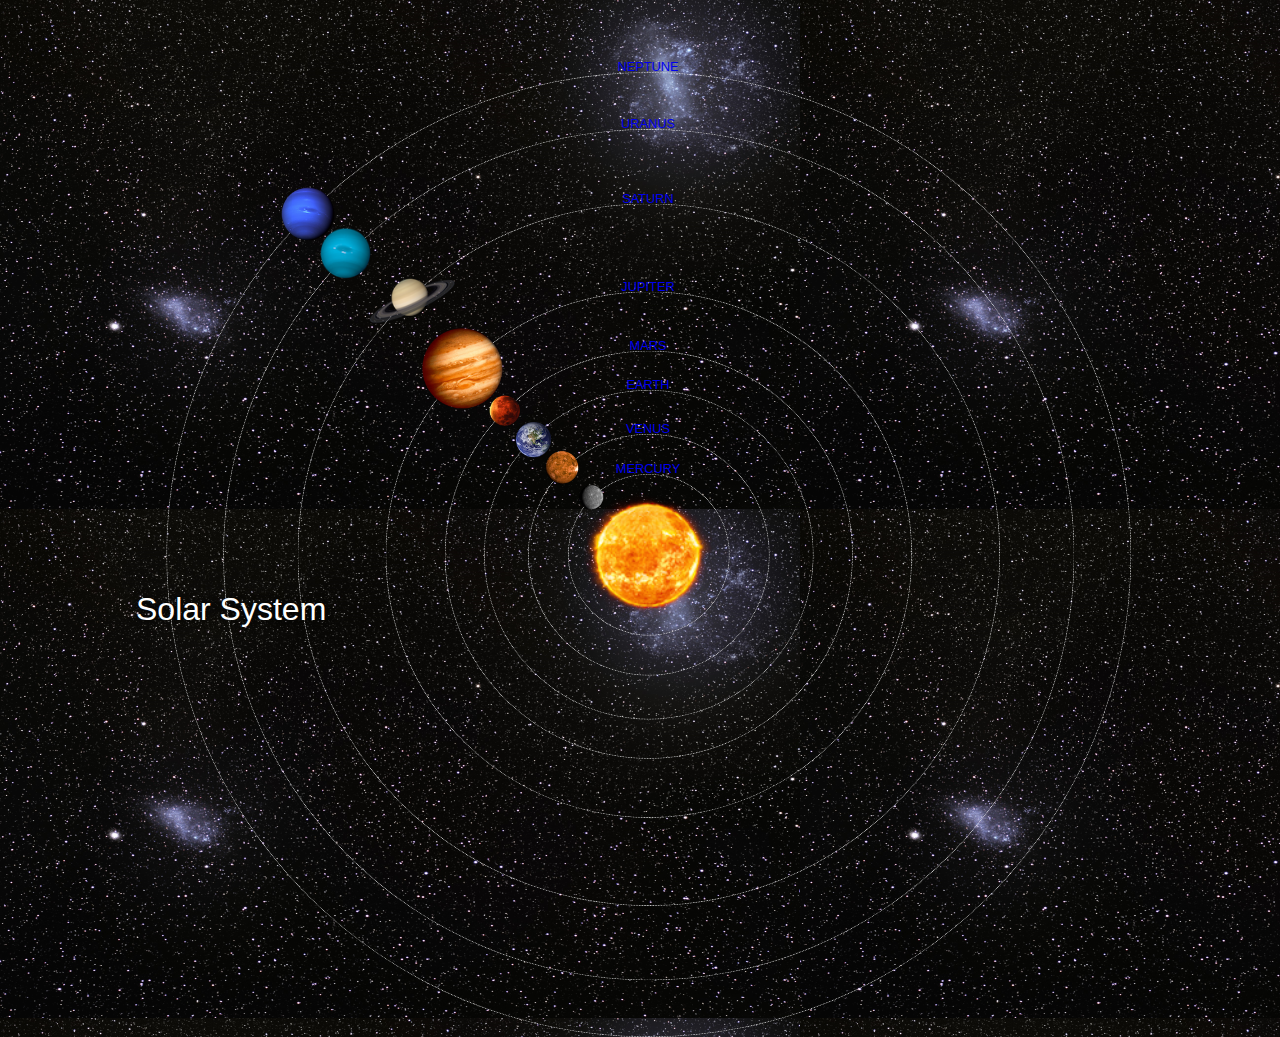
<file: index.html>
<!DOCTYPE html>
<html>
    <head>
        <title>Solar System</title>
        <link rel="stylesheet" href="style.css" />
    </head>
    <body>
        <div id="container">
            <h1>Solar System</h1>
            <a href="sun.html"><img src="images/sun.png" id="sun"/></a>
            
            <div id="neptune-orbit">
                <a href="neptune.html"><img src="images/neptune.png" id="neptune"/></a>
            </div>
            <div id="neptune-label" class="label-box">
                <a href="neptune.html">NEPTUNE</a>
            </div>
            
            <div id="uranus-orbit">
                <a href="uranus.html"><img src="images/uranus.png" id="uranus"/></a>
            </div>
            <div id="uranus-label" class="label-box">
                <a href="uranus.html">URANUS</a>
            </div>
            
            <div id="saturn-orbit">
                <a href="saturn.html"><img src="images/saturn.png" id="saturn"/></a>
            </div>
            <div id="saturn-label" class="label-box">
                <a href="saturn.html">SATURN</a>
            </div>
            
            <div id="jupiter-orbit">
                <a href="jupiter.html"><img src="images/jupiter.png" id="jupiter"/></a>
            </div>
            <div id="jupiter-label" class="label-box">
                <a href="jupiter.html">JUPITER</a>
            </div>
            
            <div id="mars-orbit">
                <a href="mars.html"><img src="images/mars.png" id="mars"/></a>
            </div>
            <div id="mars-label" class="label-box">
                <a href="mars.html">MARS</a>
            </div>
            
            <div id="earth-orbit">
                <a href="earth.html"><img src="images/earth.png" id="earth"/></a>
            </div>
            <div id="earth-label" class="label-box">
                <a href="earth.html">EARTH</a>
            </div>
            
            <div id="venus-orbit">
                <a href="venus.html"><img src="images/venus.png" id="venus"/></a>
            </div>
            <div id="venus-label" class="label-box">
                <a href="venus.html">VENUS</a>
            </div>
            
            <div id="mercury-orbit">
                <a href="mercury.html"><img src="images/mercury.png" id="mercury"/></a>
            </div>
            <div id="mercury-label" class="label-box">
                <a href="mercury.html">MERCURY</a>
            </div>
            
        </div>
    </body>
</html>
</file>
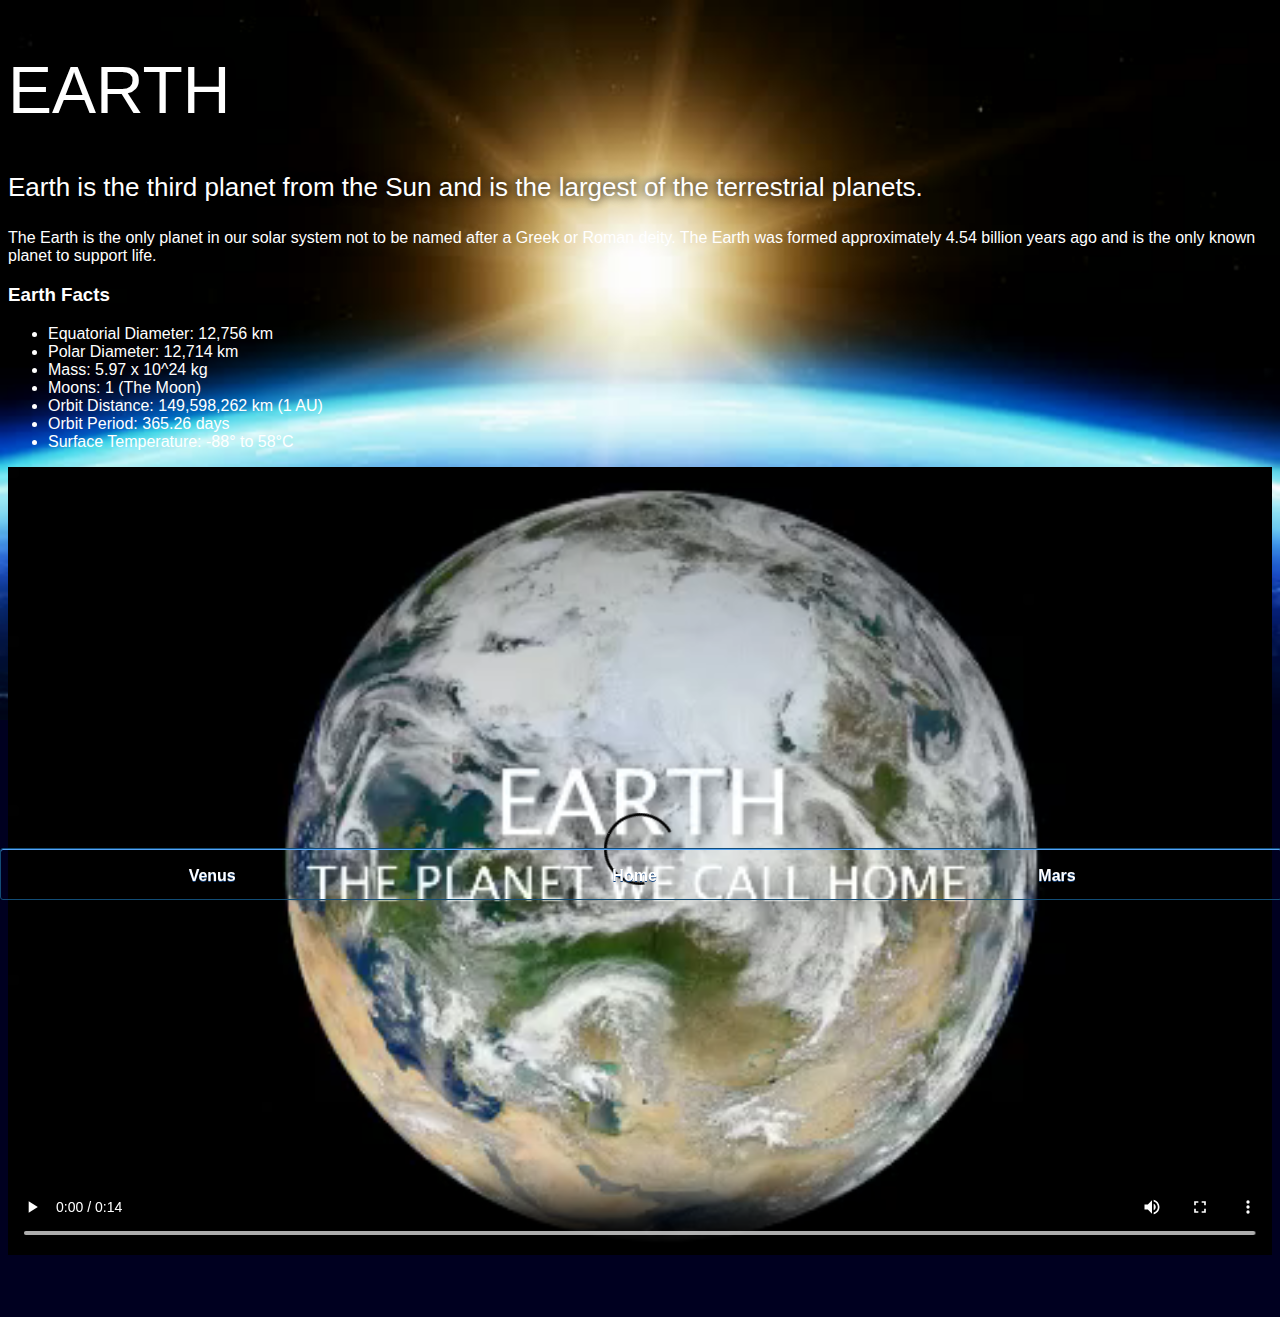
<file: earth.html>
<!DOCTYPE html>
<html>
    <head>
        <title>Solar System</title>
        <link rel="stylesheet" href="style-pages.css" />
    </head>
    <body>
        <div id="main">
            <div id="content">
                <h1>Earth</h1>
                <p class="intro">
                    Earth is the third planet from the Sun and is the largest of the terrestrial planets. 
                </p>             

                <p>
                    The Earth is the only planet in our solar system not to be named after a Greek or Roman deity. The Earth was formed approximately 4.54 billion years ago and is the only known planet to support life.
                </p>

                <h3>Earth Facts</h3>
                <ul>
                    <li>Equatorial Diameter:	12,756 km</li>
                    <li>Polar Diameter:	12,714 km</li>
                    <li>Mass:	5.97 x 10^24 kg</li>
                    <li>Moons:	1 (The Moon)</li>
                    <li>Orbit Distance:	149,598,262 km (1 AU)</li>
                    <li>Orbit Period:	365.26 days</li>
                    <li>Surface Temperature:	-88&deg; to 58&deg;C</li>
                </ul>
                <video id="video" controls>
                    <source src="videos/earth-video.mp4" type="video/mp4">
                </video>

            </div>
            
            <div id="tabs-bottom">
            <a href="venus.html">Venus</a>
            <a href="index.html">Home</a>
            <a href="mars.html">Mars</a>
            </div>
        </div>
    </body>
</html>
</file>
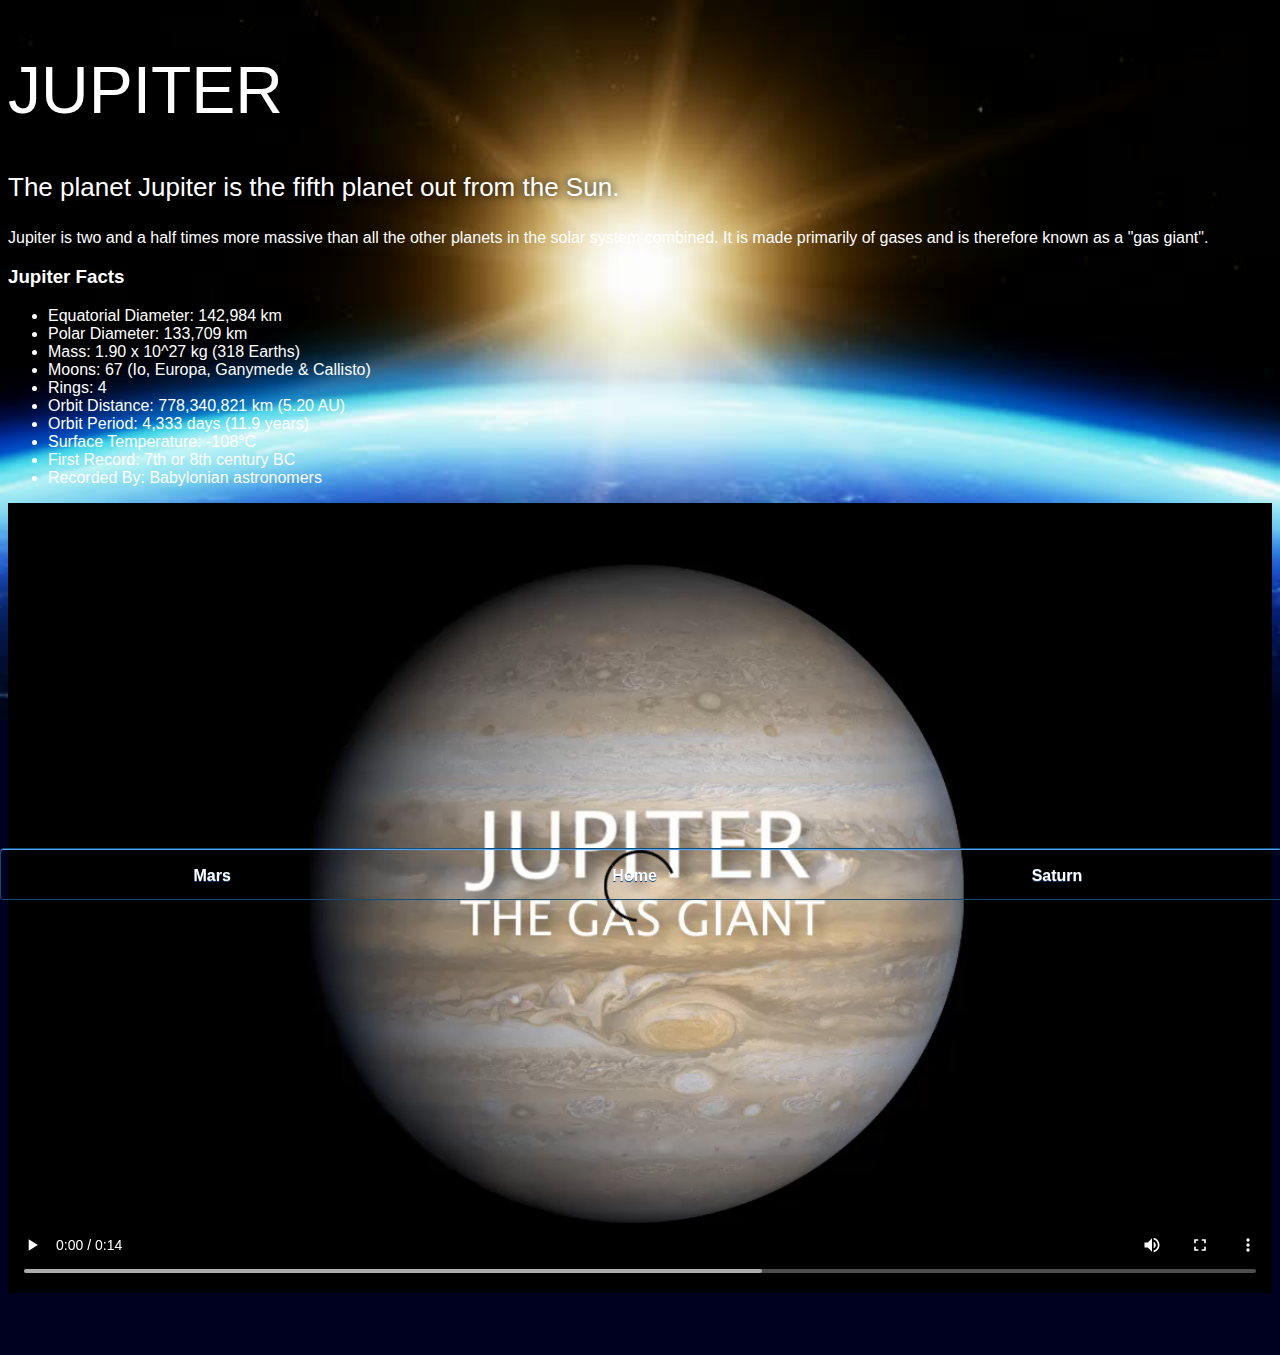
<file: jupiter.html>
<!DOCTYPE html>
<html>
    <head>
        <title>Solar System</title>
        <link rel="stylesheet" href="style-pages.css" />
    </head>
    <body>
        <div id="main">
            <div id="content">
                <h1>Jupiter</h1>
                <p class="intro">
                    The planet Jupiter is the fifth planet out from the Sun.
                </p>             

                <p>
                    Jupiter is two and a half times more massive than all the other planets in the solar system combined. It is made primarily of gases and is therefore known as a "gas giant".
                </p>

                <h3>Jupiter Facts</h3>
                <ul>
                    <li>Equatorial Diameter:	142,984 km</li>
                    <li>Polar Diameter:	133,709 km</li>
                    <li>Mass:	1.90 x 10^27 kg (318 Earths)</li>
                    <li>Moons:	67 (Io, Europa, Ganymede & Callisto)</li>
                    <li>Rings:	4</li>
                    <li>Orbit Distance:	778,340,821 km (5.20 AU)</li>
                    <li>Orbit Period:	4,333 days (11.9 years)</li>
                    <li>Surface Temperature:	-108&deg;C</li>
                    <li>First Record:	7th or 8th century BC</li>
                    <li>Recorded By:	Babylonian astronomers</li>
                </ul>
                <video id="video" controls>
                    <source src="videos/jupiter-video.mp4" type="video/mp4">
                </video>


            </div>
            
            <div id="tabs-bottom">
            <a href="mars.html">Mars</a>
            <a href="index.html">Home</a>
            <a href="saturn.html">Saturn</a>
            </div>
        </div>
    </body>
</html>
</file>
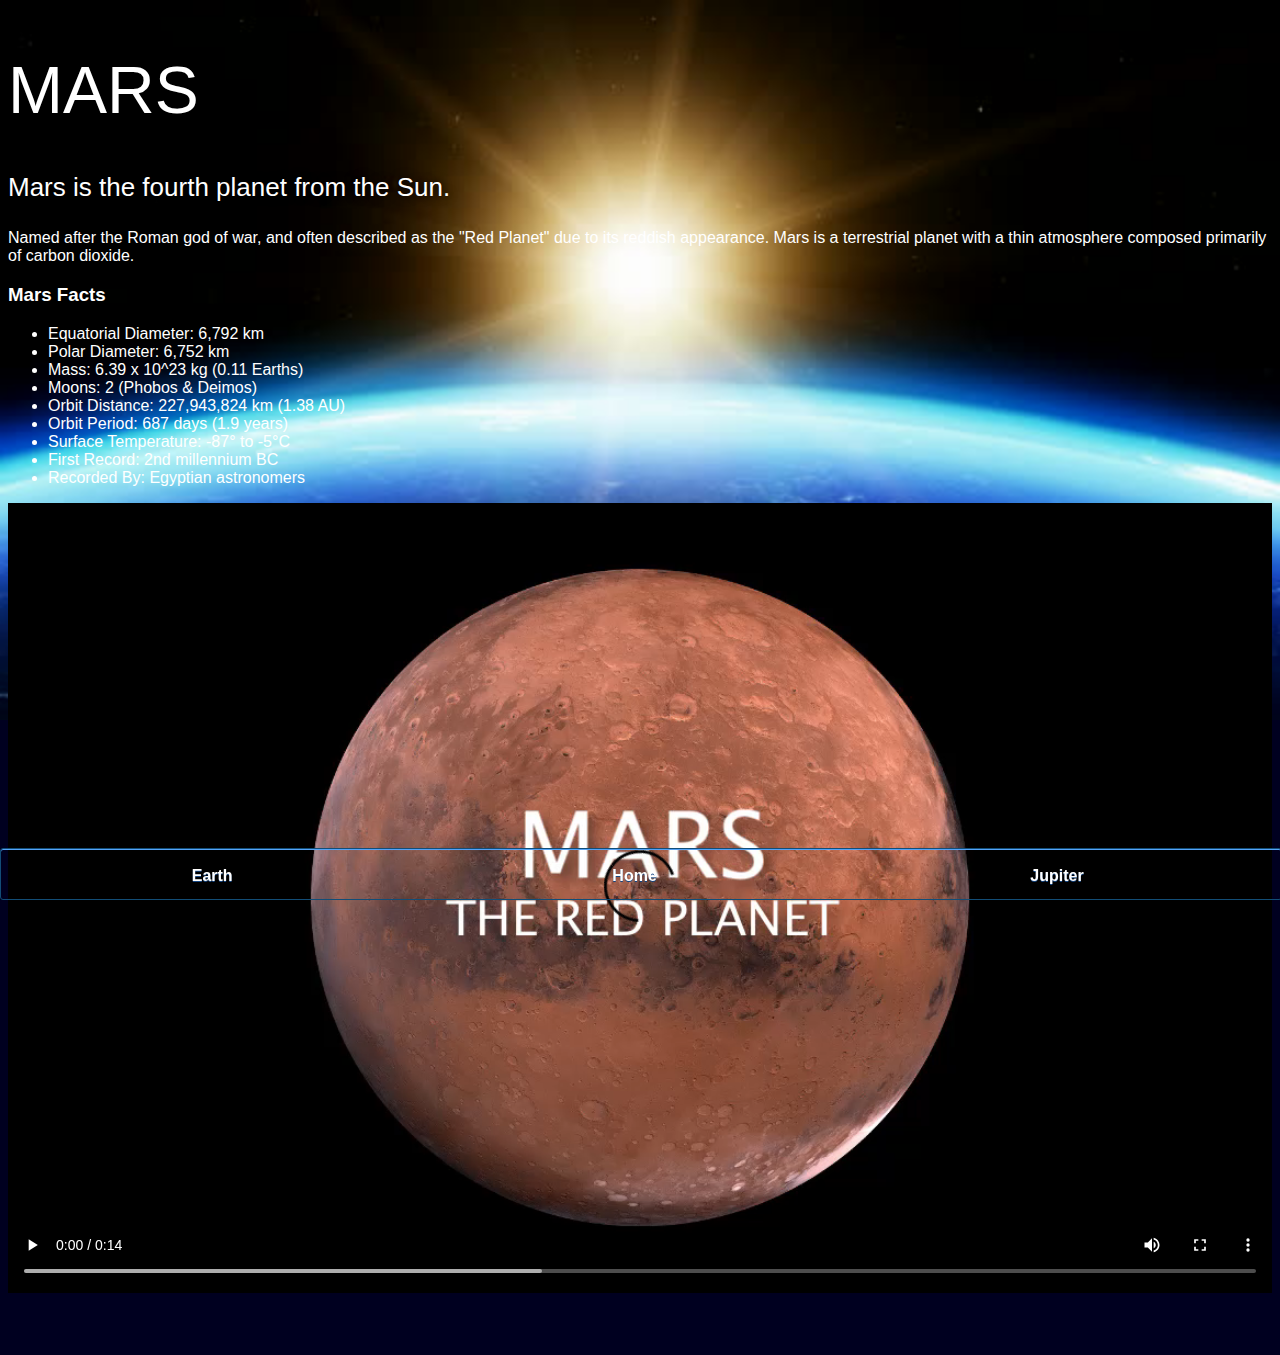
<file: mars.html>
<!DOCTYPE html>
<html>
    <head>
        <title>Solar System</title>
        <link rel="stylesheet" href="style-pages.css" />
    </head>
    <body>
        <div id="main">
            <div id="content">
                <h1>Mars</h1>
                <p class="intro">
                    Mars is the fourth planet from the Sun.  
                </p>             

                <p>
                    Named after the Roman god of war, and often described as the "Red Planet" due to its reddish appearance. Mars is a terrestrial planet with a thin atmosphere composed primarily of carbon dioxide.
                </p>

                <h3>Mars Facts</h3>
                <ul>
                    <li>Equatorial Diameter:	6,792 km</li>
                    <li>Polar Diameter:	6,752 km</li>
                    <li>Mass:	6.39 x 10^23 kg (0.11 Earths)</li>
                    <li>Moons:	2 (Phobos & Deimos)</li>
                    <li>Orbit Distance:	227,943,824 km (1.38 AU)</li>
                    <li>Orbit Period:	687 days (1.9 years)</li>
                    <li>Surface Temperature:	-87&deg; to -5&deg;C</li>
                    <li>First Record:	2nd millennium BC</li>
                    <li>Recorded By:	Egyptian astronomers</li>
                </ul>
                <video id="video" controls>
                    <source src="videos/mars-video.mp4" type="video/mp4">
                </video>

            </div>
            
            <div id="tabs-bottom">
            <a href="earth.html">Earth</a>
            <a href="index.html">Home</a>
            <a href="jupiter.html">Jupiter</a>
            </div>
        </div>
    </body>
</html>
</file>
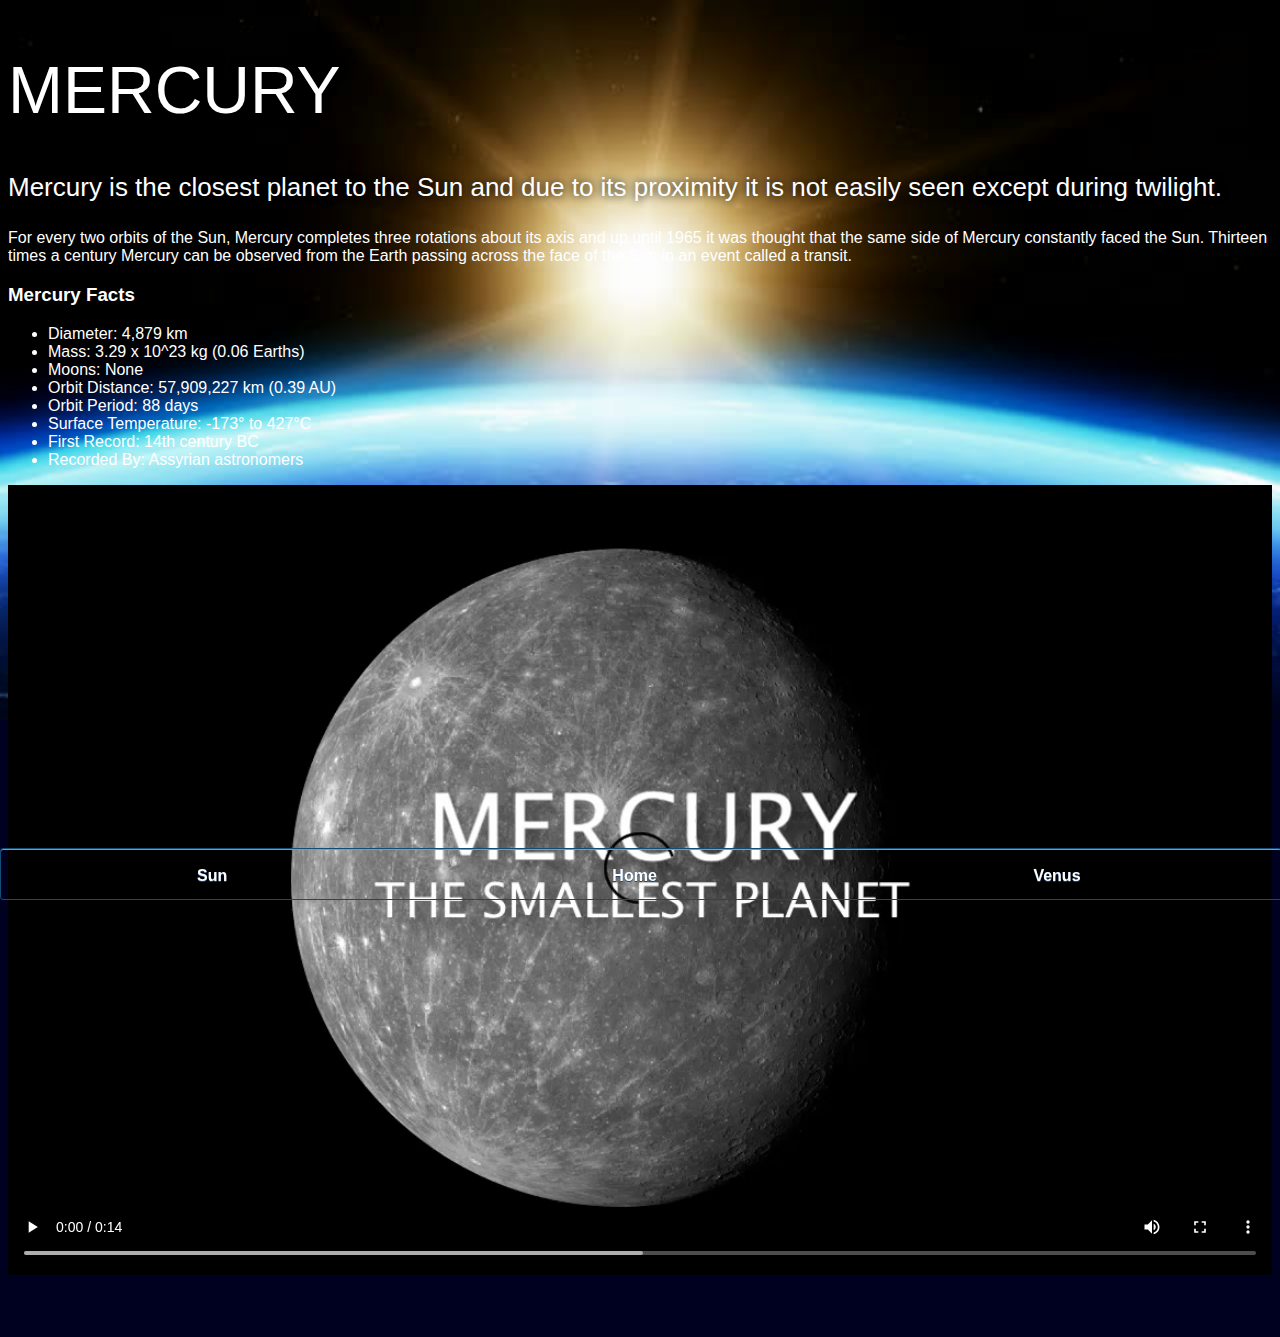
<file: mercury.html>
<!DOCTYPE html>
<html>
    <head>
        <title>Solar System</title>
        <link rel="stylesheet" href="style-pages.css" />
    </head>
    <body>
        <div id="main">
            <div id="content">
                <h1>Mercury</h1>
                <p class="intro">
                    Mercury is the closest planet to the Sun and due to its proximity it is not easily seen except during twilight. 
                </p>             

                <p>
                    For every two orbits of the Sun, Mercury completes three rotations about its axis and up until 1965 it was thought that the same side of Mercury constantly faced the Sun. Thirteen times a century Mercury can be observed from the Earth passing across the face of the Sun in an event called a transit.
                </p>

                <h3>Mercury Facts</h3>
                <ul>
                    <li>Diameter:	4,879 km</li>
                    <li>Mass:	3.29 x 10^23 kg (0.06 Earths)</li>
                    <li>Moons:	None</li>
                    <li>Orbit Distance:	57,909,227 km (0.39 AU)</li>
                    <li>Orbit Period:	88 days</li>
                    <li>Surface Temperature:	-173&deg; to 427&deg;C</li>
                    <li>First Record:	14th century BC</li>
                    <li>Recorded By:	Assyrian astronomers</li>
                </ul>
                <video id="video" controls>
                    <source src="videos/mercury-video.mp4" type="video/mp4">
                </video>

            </div>
            
            <div id="tabs-bottom">
            <a href="sun.html">Sun</a>
            <a href="index.html">Home</a>
            <a href="venus.html">Venus</a>
            </div>
        </div>
    </body>
</html>
</file>
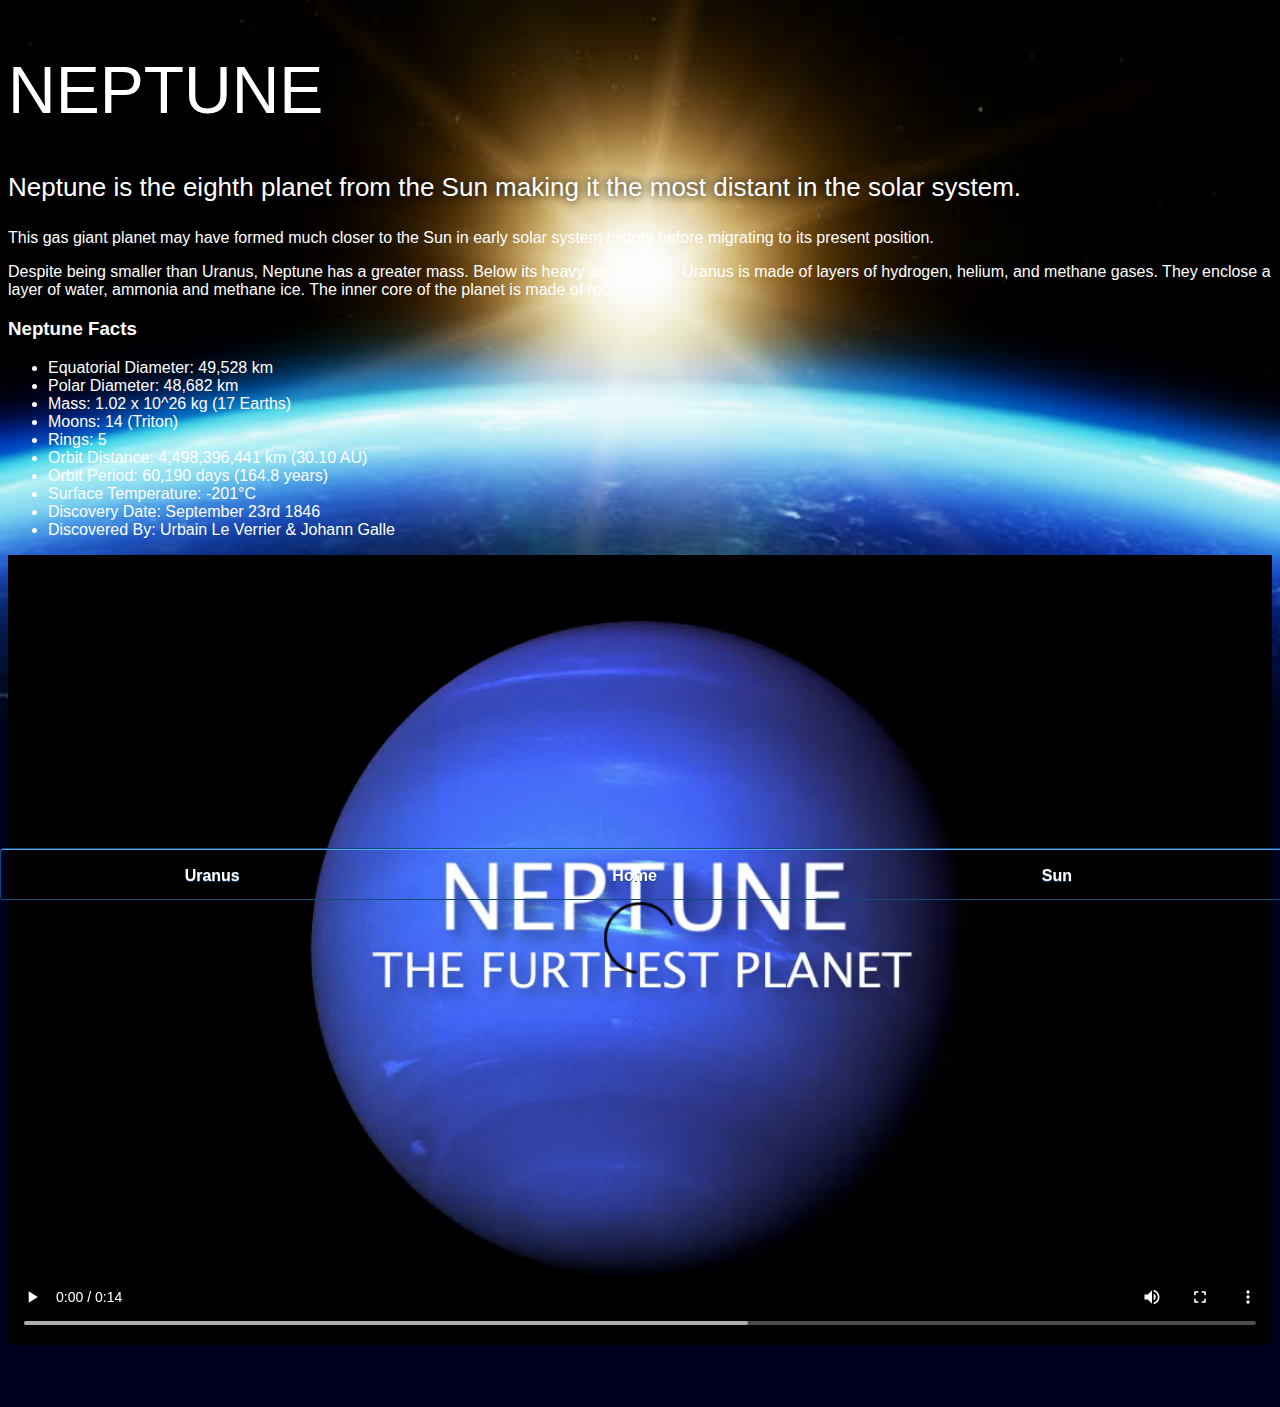
<file: neptune.html>
<!DOCTYPE html>
<html>
    <head>
        <title>Solar System</title>
        <link rel="stylesheet" href="style-pages.css" />
    </head>
    <body>
        <div id="main">
            <div id="content">
                <h1>Neptune</h1>
                <p class="intro">
                    Neptune is the eighth planet from the Sun making it the most distant in the solar system. 
                </p>             
                <p>
                    This gas giant planet may have formed much closer to the Sun in early solar system history before migrating to its present position.</p>

                <p>Despite being smaller than Uranus, Neptune has a greater mass. Below its heavy atmosphere, Uranus is made of layers of hydrogen, helium, and methane gases. They enclose a layer of water, ammonia and methane ice. The inner core of the planet is made of rock.</p>

                <h3>Neptune Facts</h3>
                <ul>
                    <li>Equatorial Diameter:	49,528 km</li>
                    <li>Polar Diameter:	48,682 km</li>
                    <li>Mass:	1.02 x 10^26 kg (17 Earths)</li>
                    <li>Moons:	14 (Triton)</li>
                    <li>Rings:	5</li>
                    <li>Orbit Distance:	4,498,396,441 km (30.10 AU)</li>
                    <li>Orbit Period:	60,190 days (164.8 years)</li>
                    <li>Surface Temperature:	-201&deg;C</li>
                    <li>Discovery Date:	September 23rd 1846</li>
                    <li>Discovered By:	Urbain Le Verrier & Johann Galle</li>
                </ul>

                <video id="video" controls>
                    <source src="videos/neptune-video.mp4" type="video/mp4">
                </video>
            </div>
            
            <div id="tabs-bottom">
            <a href="uranus.html">Uranus</a>
            <a href="index.html">Home</a>
            <a href="sun.html">Sun</a>
            </div>
        </div>
    </body>
</html>
</file>
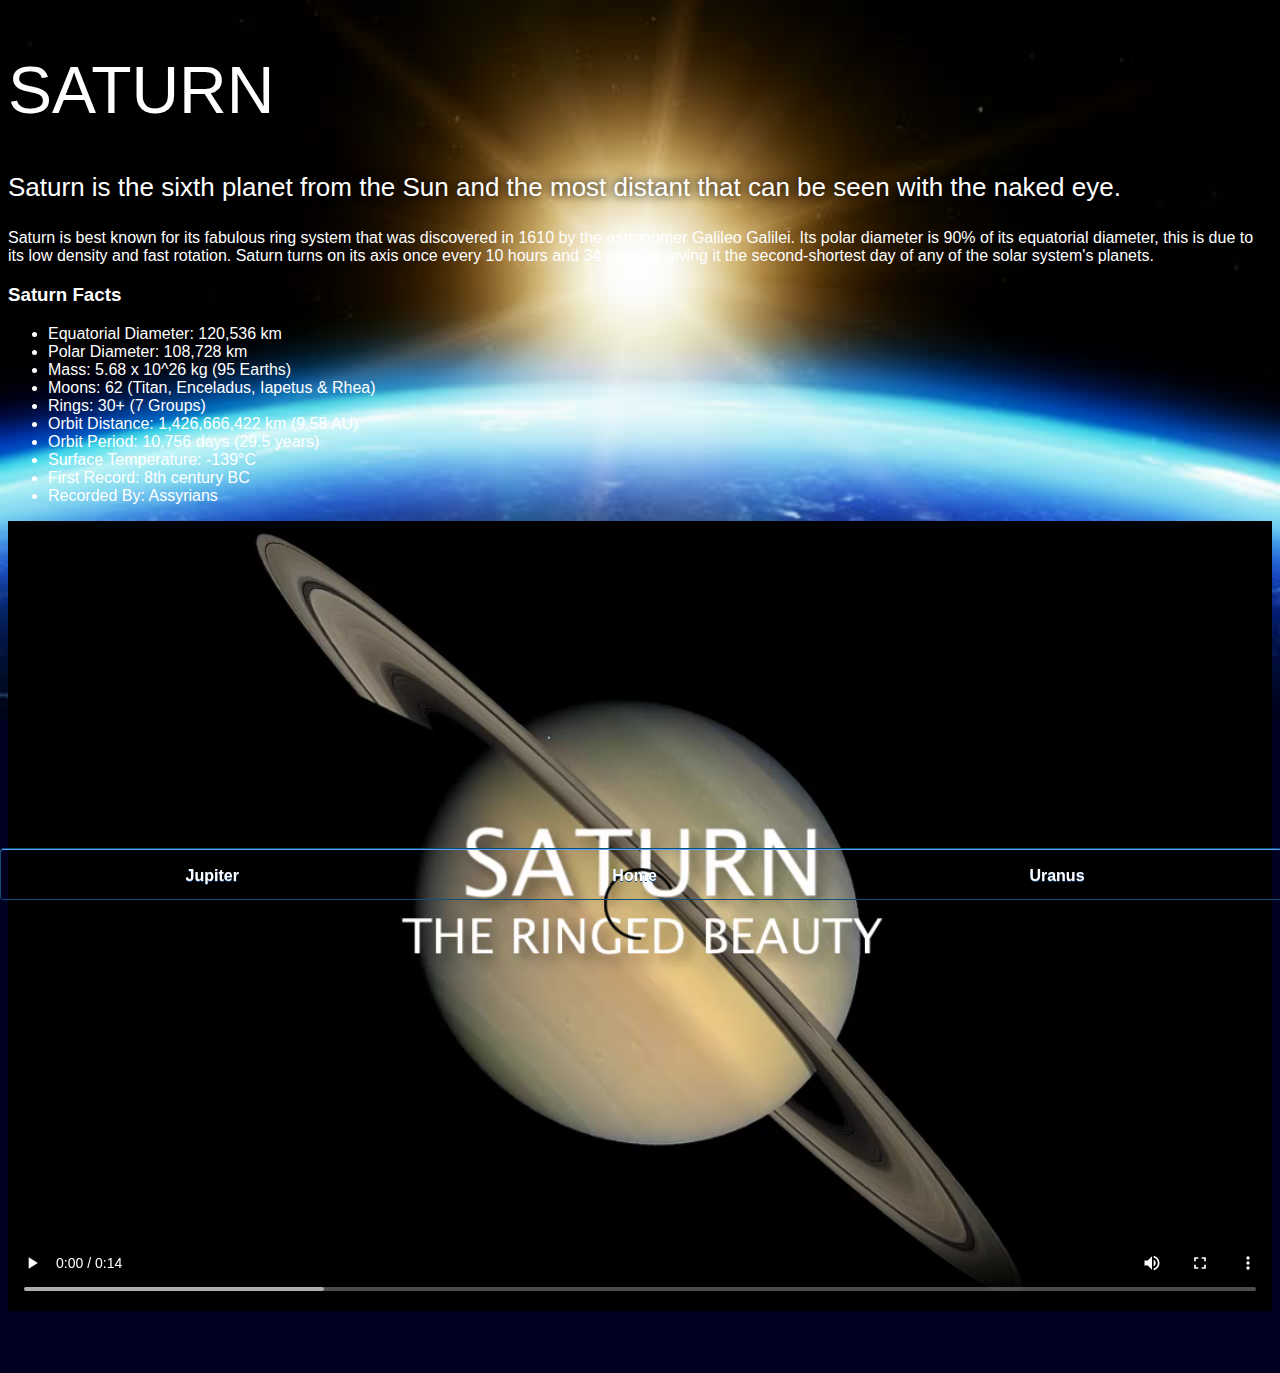
<file: saturn.html>
<!DOCTYPE html>
<html>
    <head>
        <title>Solar System</title>
        <link rel="stylesheet" href="style-pages.css" />
    </head>
    <body>
        <div id="main">
            <div id="content">
                <h1>Saturn</h1>
                <p class="intro">
                    Saturn is the sixth planet from the Sun and the most distant that can be seen with the naked eye.
                </p>             

                <p>
                    Saturn is best known for its fabulous ring system that was discovered in 1610 by the astronomer Galileo Galilei. Its polar diameter is 90% of its equatorial diameter, this is due to its low density and fast rotation. Saturn turns on its axis once every 10 hours and 34 minutes giving it the second-shortest day of any of the solar system's planets.
                </p>

                <h3>Saturn Facts</h3>
                <ul>
                    <li>Equatorial Diameter:	120,536 km</li>
                    <li>Polar Diameter:	108,728 km</li>
                    <li>Mass:	5.68 x 10^26 kg (95 Earths)</li>
                    <li>Moons:	62 (Titan, Enceladus, Iapetus & Rhea)</li>
                    <li>Rings:	30+ (7 Groups)</li>
                    <li>Orbit Distance:	1,426,666,422 km (9.58 AU)</li>
                    <li>Orbit Period:	10,756 days (29.5 years)</li>
                    <li>Surface Temperature:	-139&deg;C</li>
                    <li>First Record:	8th century BC</li>
                    <li>Recorded By:	Assyrians</li>
                </ul>
                <video id="video" controls>
                    <source src="videos/saturn-video.mp4" type="video/mp4">
                </video>
            </div>
            
            <div id="tabs-bottom">
            <a href="jupiter.html">Jupiter</a>
            <a href="index.html">Home</a>
            <a href="uranus.html">Uranus</a>
            </div>
        </div>
    </body>
</html>
</file>
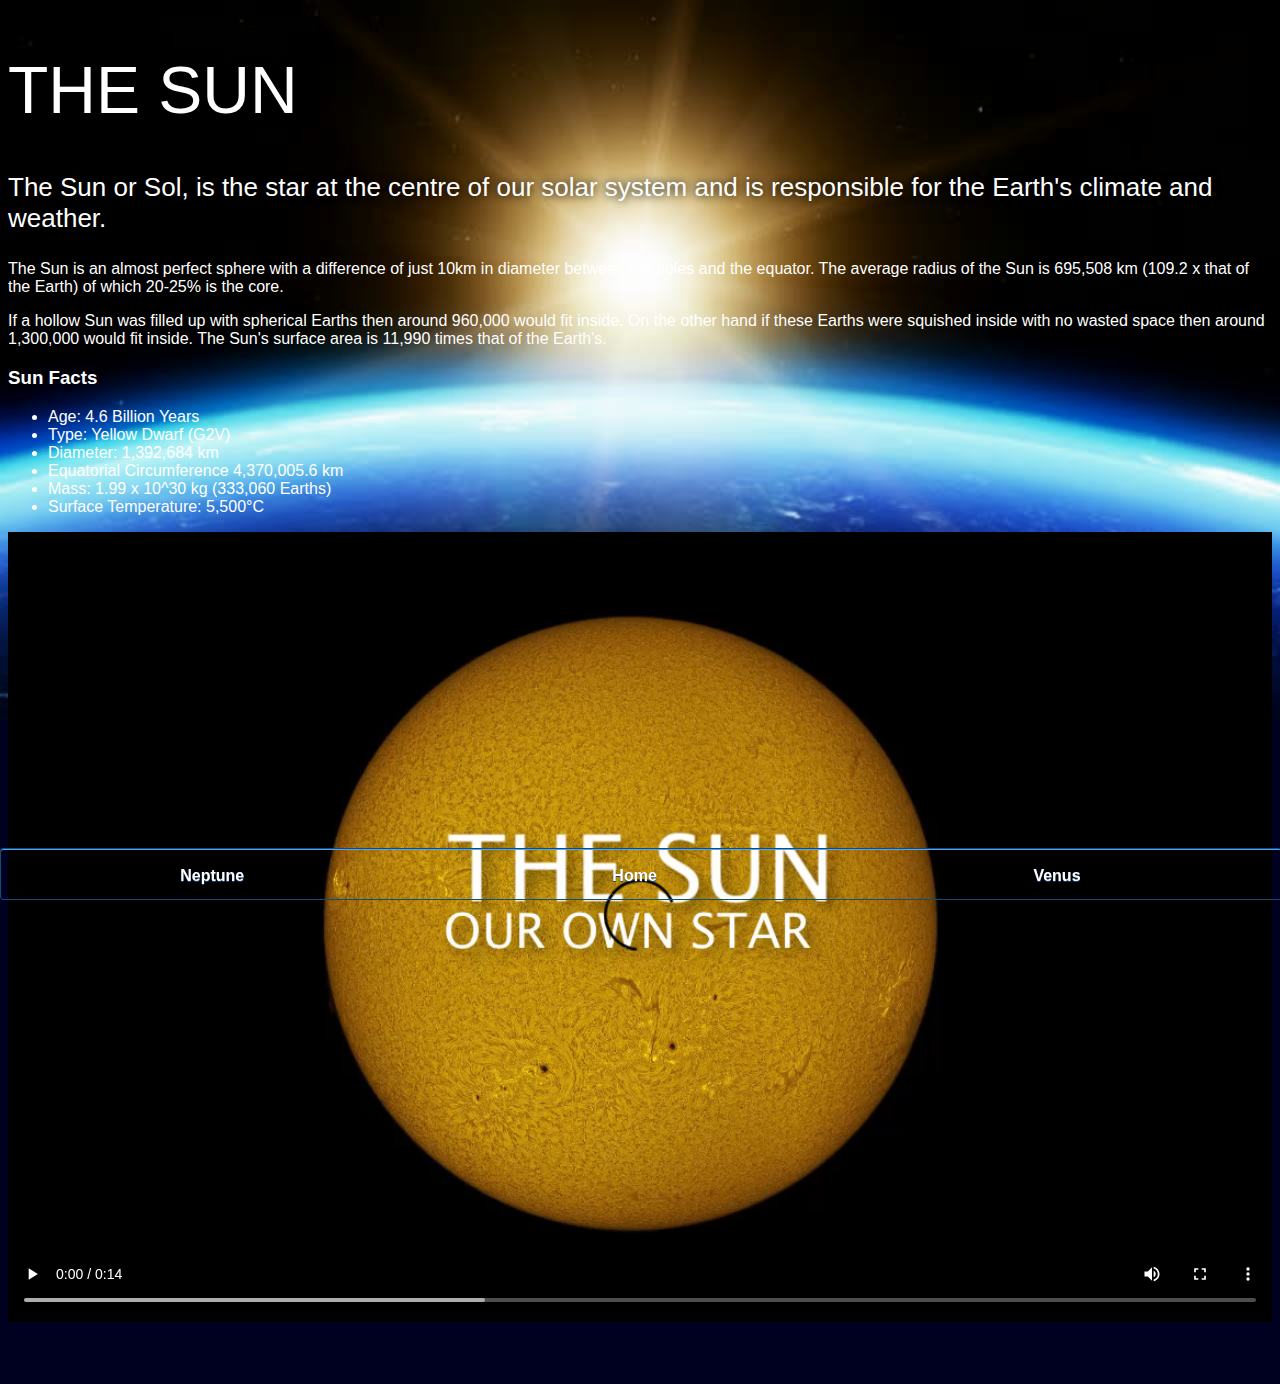
<file: sun.html>
<!DOCTYPE html>
<html>
    <head>
        <title>Solar System</title>
        <link rel="stylesheet" href="style-pages.css" />
    </head>
    <body>
        <div id="main">
            <div id="content">
                <h1>The Sun</h1>
                <p class="intro">
                    The Sun or Sol, is the star at the centre of our solar system and is responsible for the Earth's climate and weather. 
                </p>             

                <p>
                    The Sun is an almost perfect sphere with a difference of just 10km in diameter between the poles and the equator. The average radius of the Sun is 695,508 km (109.2 x that of the Earth) of which 20-25% is the core.
                </p>
                <p>
                    If a hollow Sun was filled up with spherical Earths then around 960,000 would fit inside. On the other hand if these Earths were squished inside with no wasted space then around 1,300,000 would fit inside. The Sun's surface area is 11,990 times that of the Earth's.
                </p>

                <h3>Sun Facts</h3>
                <ul>
                    <li>Age:	4.6 Billion Years</li>
                    <li>Type:	Yellow Dwarf (G2V)</li>
                    <li>Diameter:	1,392,684 km</li>
                    <li>Equatorial Circumference	4,370,005.6 km</li>
                    <li>Mass:	1.99 x 10^30 kg (333,060 Earths)</li>
                    <li>Surface Temperature:	5,500°C</li>
                </ul>
                
                <video id="video" controls>
                    <source src="videos/sun-video.mp4" type="video/mp4">
                </video>
            
            </div>
            
            <div id="tabs-bottom">
                <a href="neptune.html">Neptune</a>
                <a href="index.html">Home</a>
                <a href="venus.html">Venus</a>
            
            </div>
        
        
        </div>
    </body>
</html>
</file>
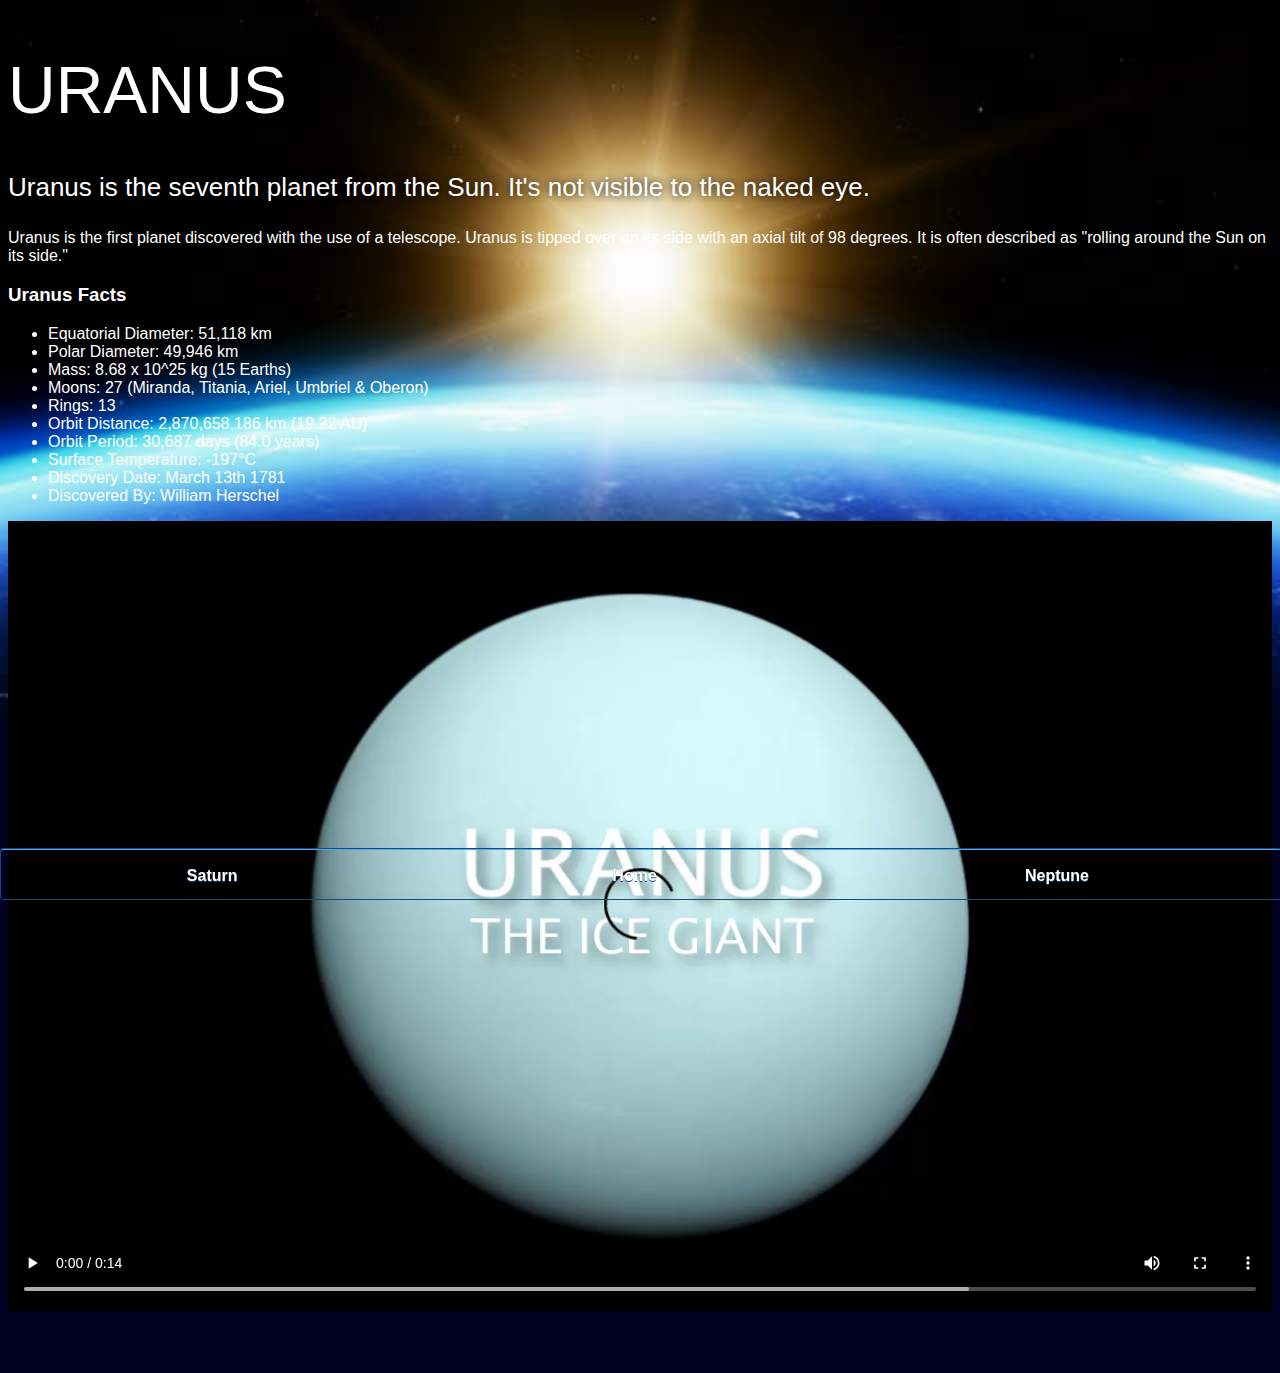
<file: uranus.html>
<!DOCTYPE html>
<html>
    <head>
        <title>Solar System</title>
        <link rel="stylesheet" href="style-pages.css" />
    </head>
    <body>
        <div id="main">
            <div id="content">
            <h1>Uranus</h1>
                <p class="intro">
                    Uranus is the seventh planet from the Sun. It's not visible to the naked eye.
                </p>             

                <p>
                    Uranus is the first planet discovered with the use of a telescope. Uranus is tipped over on its side with an axial tilt of 98 degrees. It is often described as "rolling around the Sun on its side."
                </p>

                <h3>Uranus Facts</h3>
                <ul>
                    <li>Equatorial Diameter:	51,118 km</li>
                    <li>Polar Diameter:	49,946 km</li>
                    <li>Mass:	8.68 x 10^25 kg (15 Earths)</li>
                    <li>Moons:	27 (Miranda, Titania, Ariel, Umbriel & Oberon)</li>
                    <li>Rings:	13</li>
                    <li>Orbit Distance:	2,870,658,186 km (19.22 AU)</li>
                    <li>Orbit Period:	30,687 days (84.0 years)</li>
                    <li>Surface Temperature:	-197&deg;C</li>
                    <li>Discovery Date:	March 13th 1781</li>
                    <li>Discovered By:	William Herschel</li>
                </ul>
                <video id="video" controls>
                    <source src="videos/uranus-video.mp4" type="video/mp4">
                </video>

            </div>
            
            <div id="tabs-bottom">
            <a href="saturn.html">Saturn</a>
            <a href="index.html">Home</a>
            <a href="neptune.html">Neptune</a>
            </div>
        </div>
    </body>
</html>
</file>
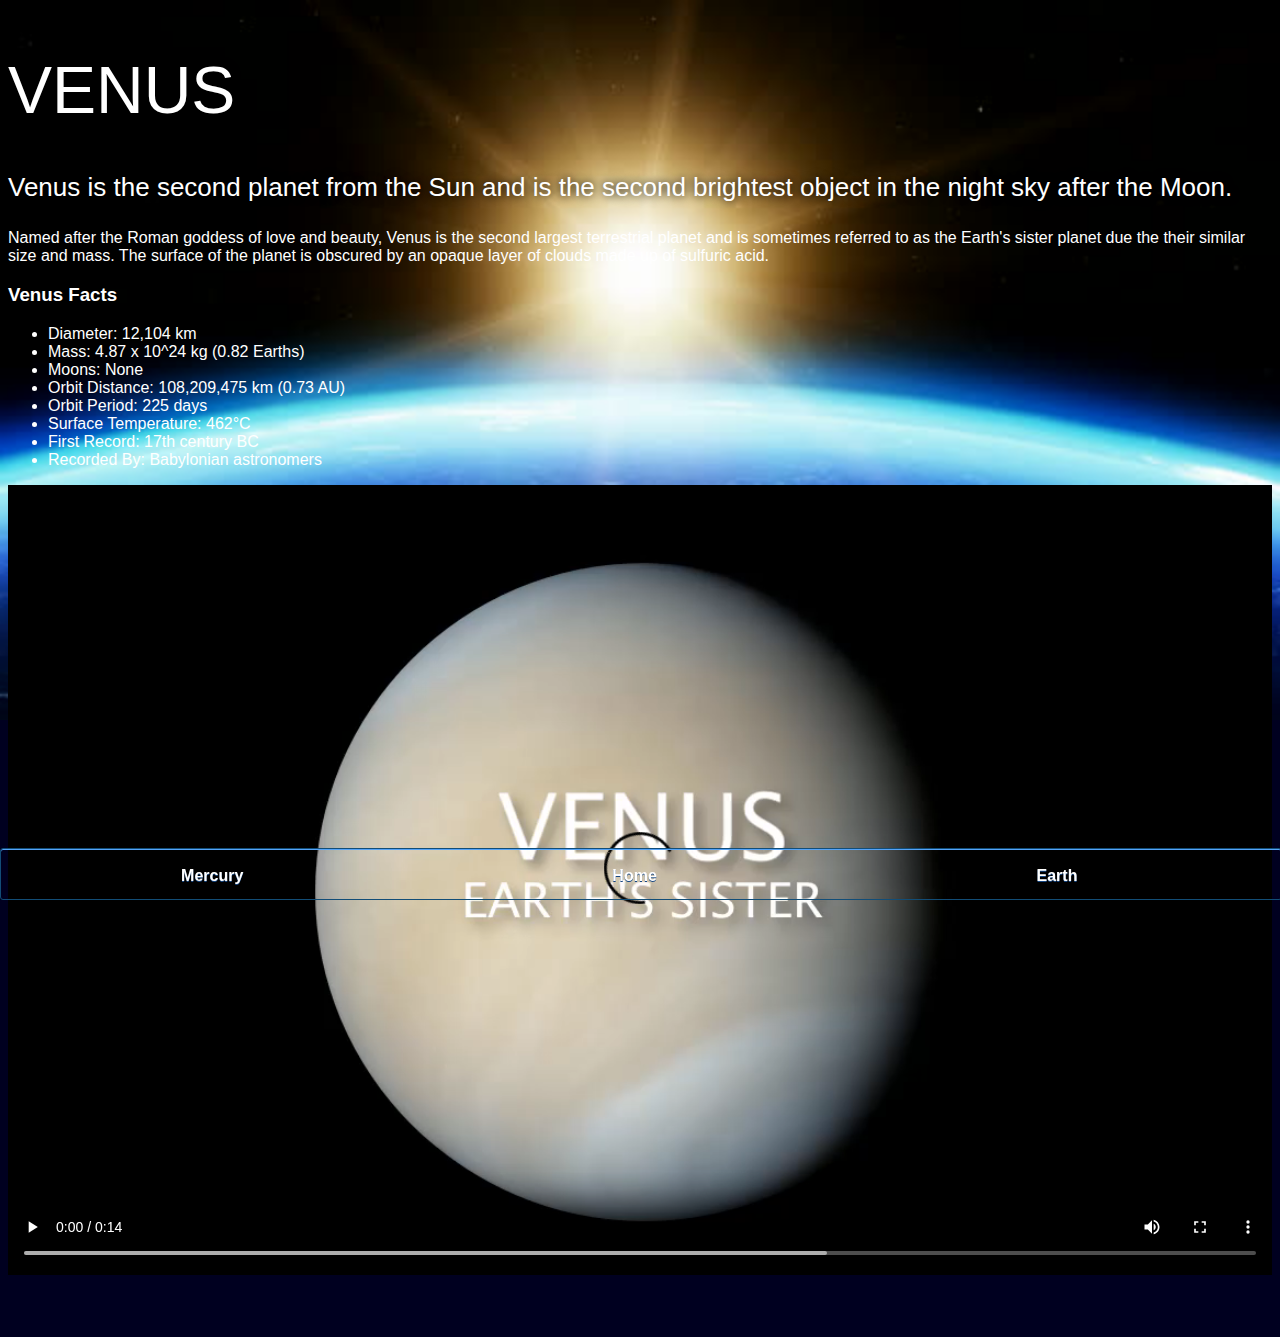
<file: venus.html>
<!DOCTYPE html>
<html>
    <head>
        <title>Solar System</title>
        <link rel="stylesheet" href="style-pages.css" />
    </head>
    <body>
        <div id="main">
            <div id="content">
                <h1>Venus</h1>
                <p class="intro">
                    Venus is the second planet from the Sun and is the second brightest object in the night sky after the Moon. 
                </p>             

                <p>
                    Named after the Roman goddess of love and beauty, Venus is the second largest terrestrial planet and is sometimes referred to as the Earth's sister planet due the their similar size and mass. The surface of the planet is obscured by an opaque layer of clouds made up of sulfuric acid.
                </p>

                <h3>Venus Facts</h3>
                <ul>
                    <li>Diameter:	12,104 km</li>
                    <li>Mass:	4.87 x 10^24 kg (0.82 Earths)</li>
                    <li>Moons:	None</li>
                    <li>Orbit Distance:	108,209,475 km (0.73 AU)</li>
                    <li>Orbit Period:	225 days</li>
                    <li>Surface Temperature:	462&deg;C</li>
                    <li>First Record:	17th century BC</li>
                    <li>Recorded By:	Babylonian astronomers</li>
                </ul>
                <video id="video" controls>
                    <source src="videos/venus-video.mp4" type="video/mp4">
                </video>


            </div>
            
            <div id="tabs-bottom">
            <a href="mercury.html">Mercury</a>
            <a href="index.html">Home</a>
            <a href="earth.html">Earth</a>
            </div>
        </div>
    </body>
</html>
</file>
<file: style.css>
body{
    width: 100%;
    height: 100%;
    background: url('images/space.png');
    overflow: hidden;
}

h1{
    font-family: sans-serif;
    font-weight: 100;
    font-size: 40px;
    text-shadow: 0 0 10px #000000;
    color: white;
}

/*================== SUN ===============*/

#sun{
    position: absolute;
    z-index: 1000;
    width: 160px;
    bottom: 10px;
    left: 50%;
    margin-left: -80px;
}

/*================== NEPTUNE ===============*/

#neptune{
    width: 66px;
    height: 66px;
    margin: 143px;
    z-index: 1000;
    animation: spin-right 3s linear infinite;
    -webkit-animation: spin-right 3s linear infinite;
}

#neptune-orbit{
    position: absolute;
    width: 1204px;
    height: 1204px;
    bottom: -512px;
    left: 50%;
    margin-left: -602px;
    border: 1px dotted white;
    border-radius: 50%;
    animation: spin-left 5s linear infinite;
    -webkit-animation: spin-left 5s linear infinite;
}

#neptune-label{
    bottom: 692px;
}

/*================== URANUS ===============*/

#uranus{
    width: 66px;
    height: 66px;
    margin: 120px;
    z-index: 1000;
    animation: spin-right 3s linear infinite;
    -webkit-animation: spin-right 3s linear infinite;
}

#uranus-orbit{
    position: absolute;
    width: 1062px;
    height: 1062px;
    bottom: -441px;
    left: 50%;
    margin-left: -531px;
    border: 1px dotted white;
    border-radius: 50%;
    animation: spin-left 15s linear infinite;
    -webkit-animation: spin-left 15s linear infinite;
}

#uranus-label{
    bottom: 620px;
}

/*================== SATURN ===============*/

#saturn{
    width: 110px;
    margin: 85px;
    z-index: 1000;
    animation: spin-right 13s linear infinite;
    -webkit-animation: spin-right 13s linear infinite;
}

#saturn-orbit{
    position: absolute;
    width: 876px;
    height: 876px;
    bottom: -348px;
    left: 50%;
    margin-left: -438px;
    border: 1px dotted white;
    border-radius: 50%;
    animation: spin-left 13s linear infinite;
    -webkit-animation: spin-left 13s linear infinite;
}

#saturn-label{
    bottom: 527px;
}

/*================== JUPITER ===============*/

#jupiter{
    width: 100px;
    height: 100px;
    margin: 45px;
    z-index: 1000;
    animation: spin-right 10s linear infinite;
    -webkit-animation: spin-right 10s linear infinite;
}

#jupiter-orbit{
    position: absolute;
    width: 656px;
    height: 656px;
    bottom: -238px;
    left: 50%;
    margin-left: -328px;
    border: 1px dotted white;
    border-radius: 50%;
    animation: spin-left 10s linear infinite;
    -webkit-animation: spin-left 10s linear infinite;
}

#jupiter-label{
    bottom: 417px;
}

/*==================== MARS ====================*/

#mars {
    width: 38px;
    height: 38px;
    margin: 55px;
    z-index: 1000;
    animation: spin-right 3s linear infinite;
    -webkit-animation: spin-right 3s linear infinite;
}

#mars-orbit {
    position: absolute;
    width: 508px;
    height: 508px;
    bottom: -164px;
    left: 50%;
    margin-left: -254px;
    border: 1px dotted white;
    border-radius: 50%;
    animation: spin-left 4s linear infinite;
    -webkit-animation: spin-left 4s linear infinite;
}

#mars-label{
    bottom: 343px;
}

/*==================== EARTH ====================*/

#earth {
    width: 50px;
    height: 50px;
    margin: 36px;
    z-index: 1000;
    animation: spin-right 3s linear infinite;
    -webkit-animation: spin-right 3s linear infinite;
}

#earth-orbit {
    position: absolute;
    width: 410px;
    height: 410px;
    bottom: -115px;
    left: 50%;
    margin-left: -205px;
    border: 1px dotted white;
    border-radius: 50%;
    animation: spin-left 5s linear infinite;
    -webkit-animation: spin-left 5s linear infinite;
}

#earth-label{
    bottom: 294px;
}

/*==================== VENUS ====================*/

#venus {
    width: 50px;
    height: 50px;
    margin: 16px;
    z-index: 1000;
}

#venus-orbit {
    position: absolute;
    width: 300px;
    height: 300px;
    bottom: -60px;
    left: 50%;
    margin-left: -150px;
    border: 1px dotted white;
    border-radius: 50%;
    animation: spin-left 4s linear infinite;
    -webkit-animation: spin-left 4s linear infinite;
}

#venus-label{
    bottom: 239px;
}

/*==================== MERCURY ====================*/

#mercury {
    width: 40px;
    height: 40px;
    margin: 8px;
    z-index: 1000;
}


#mercury-orbit {
    position: absolute;
    z-index: 1;
    width: 200px;
    height: 200px;
    bottom: -10px;
    left: 50%;
    margin-left: -100px;
    border: 1px dotted white;
    border-radius: 50%;
    animation: spin-left 2s linear infinite;
    -webkit-animation: spin-left 2s linear infinite;
}

#mercury-label{
    bottom: 189px;
}


/*================== PLEASE REMOVE ===============*/

#container{
    transform: scale(0.8, 0.8) translate(0, 700px);
}

/*================== LABEL BOX ===============*/

.label-box{
    position: absolute;
    width: 150px;
    left: 50%;
    margin-left: -75px;
    text-align: center;
    color: white;
    font-weight: 100;
    font-family: sans-serif;
}

.label-box a{
    text-decoration: none;
    padding: 0;
    margin: 0;
}

.label-box a:visited{
    color: white;
}

/*================== ANIMATION ===============*/

@keyframes spin-left{
    100%{
        transform: rotate(-360deg);
        -webkit-transform: rotate(-360deg);
    }
}

@keyframes spin-right{
    100%{
        transform: rotate(360deg);
        -webkit-transform: rotate(360deg);
    }
}
</file>
<file: style-pages.css>
body{
    margin: 0;
    padding: 0;
    width: 100%;
    background-color: #000020;
    font-family: sans-serif;
    background-image: url('images/earth-sunrise.jpg');
    background-repeat: no-repeat;
    background-size: 100%;
    color: #ffffff;
}

h1{
    font-weight: 100;
    font-size: 66px;
    text-shadow: 0 0 10px black;
    text-transform: uppercase;
}

p.intro{
    font-size: 26px;
    font-weight: 200;
    text-shadow: 0 0 10px black;
}

#content{
    margin-bottom: 50px;
    padding: 8px;
}

#video{
    width: 100%;
}

/*=========================== BOTTOM TAB =========================*/

#tabs-bottom{
    position: fixed;
    bottom: 0;
    left: 0;
    z-index: 500;
    display: inline-block;
    width: 100%;
    height: 50px;
    
    box-shadow: inset 0px 1px 0px 0px #54a3f7;
    background-color: linear-gradient(#007dc1, #0061a7);
    border-radius: 3px;
    border: 1px solid #124d77;
}

#tabs-bottom a{
    float: left;
    display: block;
    width: 33%;
    height: 35px;
    font-weight: 700;
    color: white;
    text-align: center;
    text-decoration: none;
    text-shadow: 0px 1px 0px #154682;
    padding-top: 18px;
}
</file>
